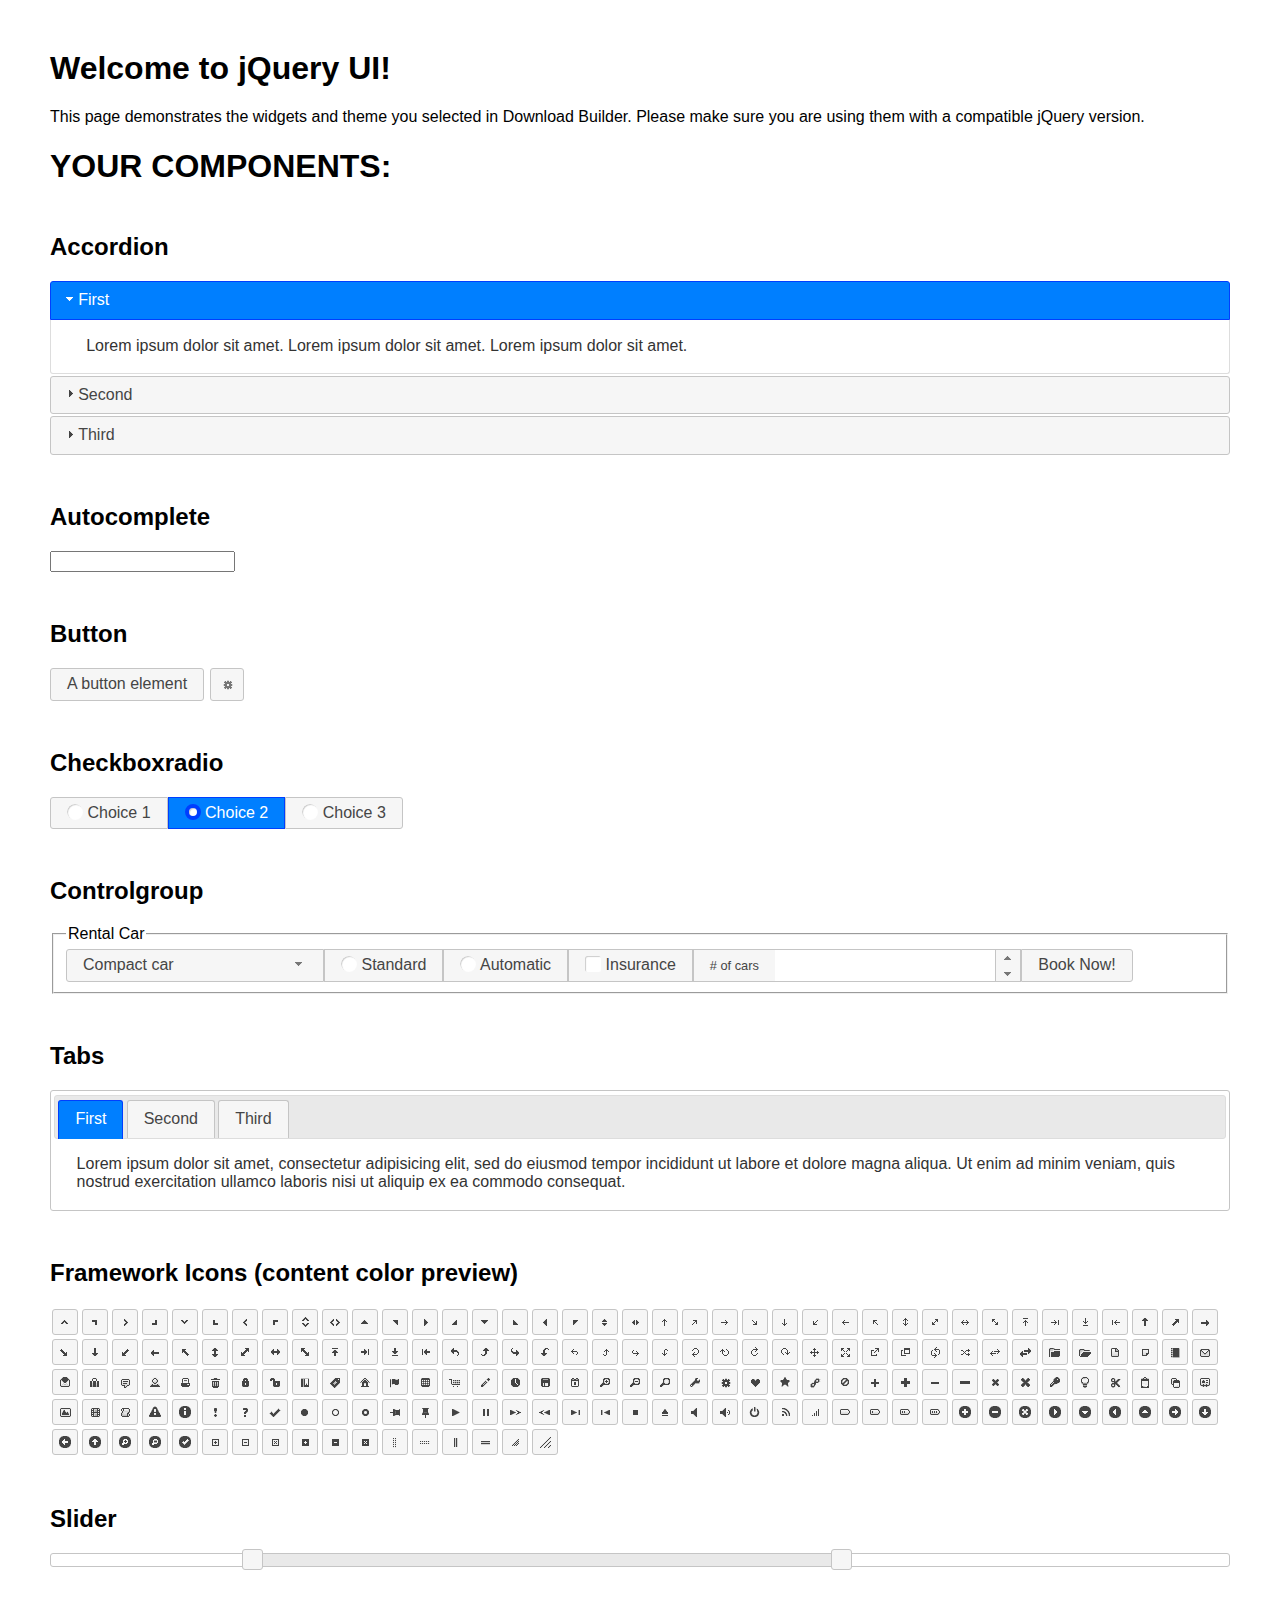
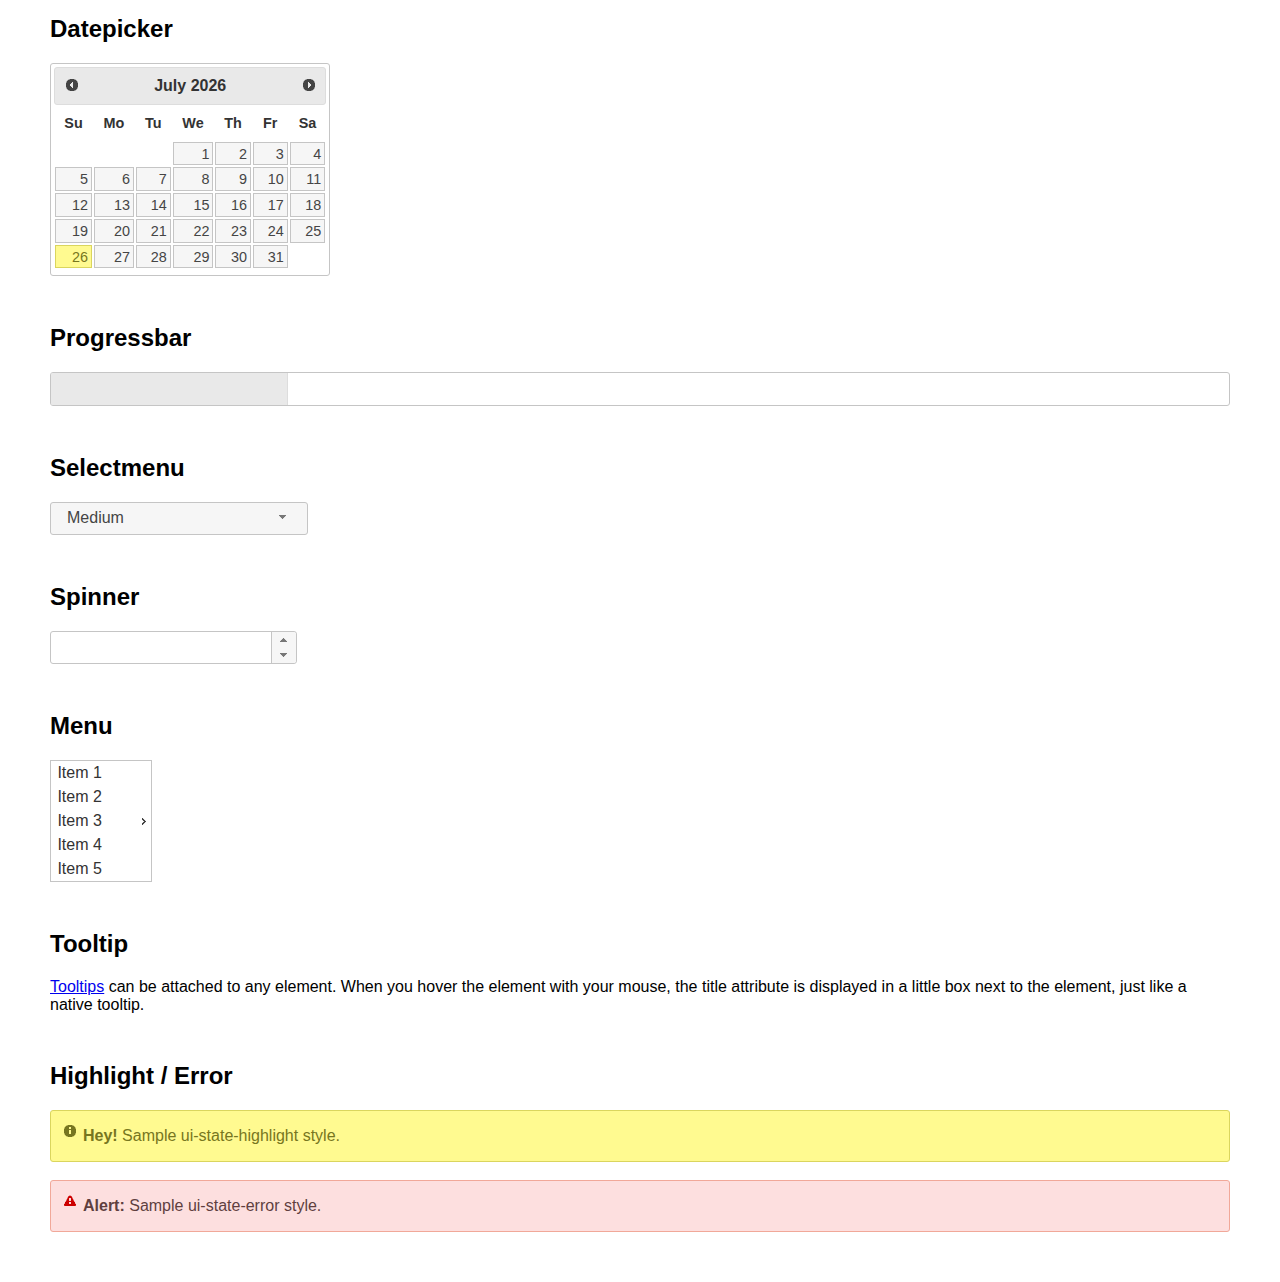
<file: libs/jquery-ui/index.html>
<!doctype html>
<html lang="us">
<head>
	<meta charset="utf-8">
	<title>jQuery UI Example Page</title>
	<link href="jquery-ui.css" rel="stylesheet">
	<style>
	body{
		font-family: "Trebuchet MS", sans-serif;
		margin: 50px;
	}
	.demoHeaders {
		margin-top: 2em;
	}
	#dialog-link {
		padding: .4em 1em .4em 20px;
		text-decoration: none;
		position: relative;
	}
	#dialog-link span.ui-icon {
		margin: 0 5px 0 0;
		position: absolute;
		left: .2em;
		top: 50%;
		margin-top: -8px;
	}
	#icons {
		margin: 0;
		padding: 0;
	}
	#icons li {
		margin: 2px;
		position: relative;
		padding: 4px 0;
		cursor: pointer;
		float: left;
		list-style: none;
	}
	#icons span.ui-icon {
		float: left;
		margin: 0 4px;
	}
	.fakewindowcontain .ui-widget-overlay {
		position: absolute;
	}
	select {
		width: 200px;
	}
	</style>
</head>
<body>

<h1>Welcome to jQuery UI!</h1>

<div class="ui-widget">
	<p>This page demonstrates the widgets and theme you selected in Download Builder. Please make sure you are using them with a compatible jQuery version.</p>
</div>

<h1>YOUR COMPONENTS:</h1>


<!-- Accordion -->
<h2 class="demoHeaders">Accordion</h2>
<div id="accordion">
	<h3>First</h3>
	<div>Lorem ipsum dolor sit amet. Lorem ipsum dolor sit amet. Lorem ipsum dolor sit amet.</div>
	<h3>Second</h3>
	<div>Phasellus mattis tincidunt nibh.</div>
	<h3>Third</h3>
	<div>Nam dui erat, auctor a, dignissim quis.</div>
</div>



<!-- Autocomplete -->
<h2 class="demoHeaders">Autocomplete</h2>
<div>
	<input id="autocomplete" title="type &quot;a&quot;">
</div>



<!-- Button -->
<h2 class="demoHeaders">Button</h2>
<button id="button">A button element</button>
<button id="button-icon">An icon-only button</button>



<!-- Checkboxradio -->
<h2 class="demoHeaders">Checkboxradio</h2>
<form style="margin-top: 1em;">
	<div id="radioset">
		<input type="radio" id="radio1" name="radio"><label for="radio1">Choice 1</label>
		<input type="radio" id="radio2" name="radio" checked="checked"><label for="radio2">Choice 2</label>
		<input type="radio" id="radio3" name="radio"><label for="radio3">Choice 3</label>
	</div>
</form>



<!-- Controlgroup -->
<h2 class="demoHeaders">Controlgroup</h2>
<fieldset>
	<legend>Rental Car</legend>
	<div id="controlgroup">
		<select id="car-type">
			<option>Compact car</option>
			<option>Midsize car</option>
			<option>Full size car</option>
			<option>SUV</option>
			<option>Luxury</option>
			<option>Truck</option>
			<option>Van</option>
		</select>
		<label for="transmission-standard">Standard</label>
		<input type="radio" name="transmission" id="transmission-standard">
		<label for="transmission-automatic">Automatic</label>
		<input type="radio" name="transmission" id="transmission-automatic">
		<label for="insurance">Insurance</label>
		<input type="checkbox" name="insurance" id="insurance">
		<label for="horizontal-spinner" class="ui-controlgroup-label"># of cars</label>
		<input id="horizontal-spinner" class="ui-spinner-input">
		<button>Book Now!</button>
	</div>
</fieldset>



<!-- Tabs -->
<h2 class="demoHeaders">Tabs</h2>
<div id="tabs">
	<ul>
		<li><a href="#tabs-1">First</a></li>
		<li><a href="#tabs-2">Second</a></li>
		<li><a href="#tabs-3">Third</a></li>
	</ul>
	<div id="tabs-1">Lorem ipsum dolor sit amet, consectetur adipisicing elit, sed do eiusmod tempor incididunt ut labore et dolore magna aliqua. Ut enim ad minim veniam, quis nostrud exercitation ullamco laboris nisi ut aliquip ex ea commodo consequat.</div>
	<div id="tabs-2">Phasellus mattis tincidunt nibh. Cras orci urna, blandit id, pretium vel, aliquet ornare, felis. Maecenas scelerisque sem non nisl. Fusce sed lorem in enim dictum bibendum.</div>
	<div id="tabs-3">Nam dui erat, auctor a, dignissim quis, sollicitudin eu, felis. Pellentesque nisi urna, interdum eget, sagittis et, consequat vestibulum, lacus. Mauris porttitor ullamcorper augue.</div>
</div>





<h2 class="demoHeaders">Framework Icons (content color preview)</h2>
<ul id="icons" class="ui-widget ui-helper-clearfix">
	<li class="ui-state-default ui-corner-all" title=".ui-icon-caret-1-n"><span class="ui-icon ui-icon-caret-1-n"></span></li>
	<li class="ui-state-default ui-corner-all" title=".ui-icon-caret-1-ne"><span class="ui-icon ui-icon-caret-1-ne"></span></li>
	<li class="ui-state-default ui-corner-all" title=".ui-icon-caret-1-e"><span class="ui-icon ui-icon-caret-1-e"></span></li>
	<li class="ui-state-default ui-corner-all" title=".ui-icon-caret-1-se"><span class="ui-icon ui-icon-caret-1-se"></span></li>
	<li class="ui-state-default ui-corner-all" title=".ui-icon-caret-1-s"><span class="ui-icon ui-icon-caret-1-s"></span></li>
	<li class="ui-state-default ui-corner-all" title=".ui-icon-caret-1-sw"><span class="ui-icon ui-icon-caret-1-sw"></span></li>
	<li class="ui-state-default ui-corner-all" title=".ui-icon-caret-1-w"><span class="ui-icon ui-icon-caret-1-w"></span></li>
	<li class="ui-state-default ui-corner-all" title=".ui-icon-caret-1-nw"><span class="ui-icon ui-icon-caret-1-nw"></span></li>
	<li class="ui-state-default ui-corner-all" title=".ui-icon-caret-2-n-s"><span class="ui-icon ui-icon-caret-2-n-s"></span></li>
	<li class="ui-state-default ui-corner-all" title=".ui-icon-caret-2-e-w"><span class="ui-icon ui-icon-caret-2-e-w"></span></li>
	<li class="ui-state-default ui-corner-all" title=".ui-icon-triangle-1-n"><span class="ui-icon ui-icon-triangle-1-n"></span></li>
	<li class="ui-state-default ui-corner-all" title=".ui-icon-triangle-1-ne"><span class="ui-icon ui-icon-triangle-1-ne"></span></li>
	<li class="ui-state-default ui-corner-all" title=".ui-icon-triangle-1-e"><span class="ui-icon ui-icon-triangle-1-e"></span></li>
	<li class="ui-state-default ui-corner-all" title=".ui-icon-triangle-1-se"><span class="ui-icon ui-icon-triangle-1-se"></span></li>
	<li class="ui-state-default ui-corner-all" title=".ui-icon-triangle-1-s"><span class="ui-icon ui-icon-triangle-1-s"></span></li>
	<li class="ui-state-default ui-corner-all" title=".ui-icon-triangle-1-sw"><span class="ui-icon ui-icon-triangle-1-sw"></span></li>
	<li class="ui-state-default ui-corner-all" title=".ui-icon-triangle-1-w"><span class="ui-icon ui-icon-triangle-1-w"></span></li>
	<li class="ui-state-default ui-corner-all" title=".ui-icon-triangle-1-nw"><span class="ui-icon ui-icon-triangle-1-nw"></span></li>
	<li class="ui-state-default ui-corner-all" title=".ui-icon-triangle-2-n-s"><span class="ui-icon ui-icon-triangle-2-n-s"></span></li>
	<li class="ui-state-default ui-corner-all" title=".ui-icon-triangle-2-e-w"><span class="ui-icon ui-icon-triangle-2-e-w"></span></li>
	<li class="ui-state-default ui-corner-all" title=".ui-icon-arrow-1-n"><span class="ui-icon ui-icon-arrow-1-n"></span></li>
	<li class="ui-state-default ui-corner-all" title=".ui-icon-arrow-1-ne"><span class="ui-icon ui-icon-arrow-1-ne"></span></li>
	<li class="ui-state-default ui-corner-all" title=".ui-icon-arrow-1-e"><span class="ui-icon ui-icon-arrow-1-e"></span></li>
	<li class="ui-state-default ui-corner-all" title=".ui-icon-arrow-1-se"><span class="ui-icon ui-icon-arrow-1-se"></span></li>
	<li class="ui-state-default ui-corner-all" title=".ui-icon-arrow-1-s"><span class="ui-icon ui-icon-arrow-1-s"></span></li>
	<li class="ui-state-default ui-corner-all" title=".ui-icon-arrow-1-sw"><span class="ui-icon ui-icon-arrow-1-sw"></span></li>
	<li class="ui-state-default ui-corner-all" title=".ui-icon-arrow-1-w"><span class="ui-icon ui-icon-arrow-1-w"></span></li>
	<li class="ui-state-default ui-corner-all" title=".ui-icon-arrow-1-nw"><span class="ui-icon ui-icon-arrow-1-nw"></span></li>
	<li class="ui-state-default ui-corner-all" title=".ui-icon-arrow-2-n-s"><span class="ui-icon ui-icon-arrow-2-n-s"></span></li>
	<li class="ui-state-default ui-corner-all" title=".ui-icon-arrow-2-ne-sw"><span class="ui-icon ui-icon-arrow-2-ne-sw"></span></li>
	<li class="ui-state-default ui-corner-all" title=".ui-icon-arrow-2-e-w"><span class="ui-icon ui-icon-arrow-2-e-w"></span></li>
	<li class="ui-state-default ui-corner-all" title=".ui-icon-arrow-2-se-nw"><span class="ui-icon ui-icon-arrow-2-se-nw"></span></li>
	<li class="ui-state-default ui-corner-all" title=".ui-icon-arrowstop-1-n"><span class="ui-icon ui-icon-arrowstop-1-n"></span></li>
	<li class="ui-state-default ui-corner-all" title=".ui-icon-arrowstop-1-e"><span class="ui-icon ui-icon-arrowstop-1-e"></span></li>
	<li class="ui-state-default ui-corner-all" title=".ui-icon-arrowstop-1-s"><span class="ui-icon ui-icon-arrowstop-1-s"></span></li>
	<li class="ui-state-default ui-corner-all" title=".ui-icon-arrowstop-1-w"><span class="ui-icon ui-icon-arrowstop-1-w"></span></li>
	<li class="ui-state-default ui-corner-all" title=".ui-icon-arrowthick-1-n"><span class="ui-icon ui-icon-arrowthick-1-n"></span></li>
	<li class="ui-state-default ui-corner-all" title=".ui-icon-arrowthick-1-ne"><span class="ui-icon ui-icon-arrowthick-1-ne"></span></li>
	<li class="ui-state-default ui-corner-all" title=".ui-icon-arrowthick-1-e"><span class="ui-icon ui-icon-arrowthick-1-e"></span></li>
	<li class="ui-state-default ui-corner-all" title=".ui-icon-arrowthick-1-se"><span class="ui-icon ui-icon-arrowthick-1-se"></span></li>
	<li class="ui-state-default ui-corner-all" title=".ui-icon-arrowthick-1-s"><span class="ui-icon ui-icon-arrowthick-1-s"></span></li>
	<li class="ui-state-default ui-corner-all" title=".ui-icon-arrowthick-1-sw"><span class="ui-icon ui-icon-arrowthick-1-sw"></span></li>
	<li class="ui-state-default ui-corner-all" title=".ui-icon-arrowthick-1-w"><span class="ui-icon ui-icon-arrowthick-1-w"></span></li>
	<li class="ui-state-default ui-corner-all" title=".ui-icon-arrowthick-1-nw"><span class="ui-icon ui-icon-arrowthick-1-nw"></span></li>
	<li class="ui-state-default ui-corner-all" title=".ui-icon-arrowthick-2-n-s"><span class="ui-icon ui-icon-arrowthick-2-n-s"></span></li>
	<li class="ui-state-default ui-corner-all" title=".ui-icon-arrowthick-2-ne-sw"><span class="ui-icon ui-icon-arrowthick-2-ne-sw"></span></li>
	<li class="ui-state-default ui-corner-all" title=".ui-icon-arrowthick-2-e-w"><span class="ui-icon ui-icon-arrowthick-2-e-w"></span></li>
	<li class="ui-state-default ui-corner-all" title=".ui-icon-arrowthick-2-se-nw"><span class="ui-icon ui-icon-arrowthick-2-se-nw"></span></li>
	<li class="ui-state-default ui-corner-all" title=".ui-icon-arrowthickstop-1-n"><span class="ui-icon ui-icon-arrowthickstop-1-n"></span></li>
	<li class="ui-state-default ui-corner-all" title=".ui-icon-arrowthickstop-1-e"><span class="ui-icon ui-icon-arrowthickstop-1-e"></span></li>
	<li class="ui-state-default ui-corner-all" title=".ui-icon-arrowthickstop-1-s"><span class="ui-icon ui-icon-arrowthickstop-1-s"></span></li>
	<li class="ui-state-default ui-corner-all" title=".ui-icon-arrowthickstop-1-w"><span class="ui-icon ui-icon-arrowthickstop-1-w"></span></li>
	<li class="ui-state-default ui-corner-all" title=".ui-icon-arrowreturnthick-1-w"><span class="ui-icon ui-icon-arrowreturnthick-1-w"></span></li>
	<li class="ui-state-default ui-corner-all" title=".ui-icon-arrowreturnthick-1-n"><span class="ui-icon ui-icon-arrowreturnthick-1-n"></span></li>
	<li class="ui-state-default ui-corner-all" title=".ui-icon-arrowreturnthick-1-e"><span class="ui-icon ui-icon-arrowreturnthick-1-e"></span></li>
	<li class="ui-state-default ui-corner-all" title=".ui-icon-arrowreturnthick-1-s"><span class="ui-icon ui-icon-arrowreturnthick-1-s"></span></li>
	<li class="ui-state-default ui-corner-all" title=".ui-icon-arrowreturn-1-w"><span class="ui-icon ui-icon-arrowreturn-1-w"></span></li>
	<li class="ui-state-default ui-corner-all" title=".ui-icon-arrowreturn-1-n"><span class="ui-icon ui-icon-arrowreturn-1-n"></span></li>
	<li class="ui-state-default ui-corner-all" title=".ui-icon-arrowreturn-1-e"><span class="ui-icon ui-icon-arrowreturn-1-e"></span></li>
	<li class="ui-state-default ui-corner-all" title=".ui-icon-arrowreturn-1-s"><span class="ui-icon ui-icon-arrowreturn-1-s"></span></li>
	<li class="ui-state-default ui-corner-all" title=".ui-icon-arrowrefresh-1-w"><span class="ui-icon ui-icon-arrowrefresh-1-w"></span></li>
	<li class="ui-state-default ui-corner-all" title=".ui-icon-arrowrefresh-1-n"><span class="ui-icon ui-icon-arrowrefresh-1-n"></span></li>
	<li class="ui-state-default ui-corner-all" title=".ui-icon-arrowrefresh-1-e"><span class="ui-icon ui-icon-arrowrefresh-1-e"></span></li>
	<li class="ui-state-default ui-corner-all" title=".ui-icon-arrowrefresh-1-s"><span class="ui-icon ui-icon-arrowrefresh-1-s"></span></li>
	<li class="ui-state-default ui-corner-all" title=".ui-icon-arrow-4"><span class="ui-icon ui-icon-arrow-4"></span></li>
	<li class="ui-state-default ui-corner-all" title=".ui-icon-arrow-4-diag"><span class="ui-icon ui-icon-arrow-4-diag"></span></li>
	<li class="ui-state-default ui-corner-all" title=".ui-icon-extlink"><span class="ui-icon ui-icon-extlink"></span></li>
	<li class="ui-state-default ui-corner-all" title=".ui-icon-newwin"><span class="ui-icon ui-icon-newwin"></span></li>
	<li class="ui-state-default ui-corner-all" title=".ui-icon-refresh"><span class="ui-icon ui-icon-refresh"></span></li>
	<li class="ui-state-default ui-corner-all" title=".ui-icon-shuffle"><span class="ui-icon ui-icon-shuffle"></span></li>
	<li class="ui-state-default ui-corner-all" title=".ui-icon-transfer-e-w"><span class="ui-icon ui-icon-transfer-e-w"></span></li>
	<li class="ui-state-default ui-corner-all" title=".ui-icon-transferthick-e-w"><span class="ui-icon ui-icon-transferthick-e-w"></span></li>
	<li class="ui-state-default ui-corner-all" title=".ui-icon-folder-collapsed"><span class="ui-icon ui-icon-folder-collapsed"></span></li>
	<li class="ui-state-default ui-corner-all" title=".ui-icon-folder-open"><span class="ui-icon ui-icon-folder-open"></span></li>
	<li class="ui-state-default ui-corner-all" title=".ui-icon-document"><span class="ui-icon ui-icon-document"></span></li>
	<li class="ui-state-default ui-corner-all" title=".ui-icon-document-b"><span class="ui-icon ui-icon-document-b"></span></li>
	<li class="ui-state-default ui-corner-all" title=".ui-icon-note"><span class="ui-icon ui-icon-note"></span></li>
	<li class="ui-state-default ui-corner-all" title=".ui-icon-mail-closed"><span class="ui-icon ui-icon-mail-closed"></span></li>
	<li class="ui-state-default ui-corner-all" title=".ui-icon-mail-open"><span class="ui-icon ui-icon-mail-open"></span></li>
	<li class="ui-state-default ui-corner-all" title=".ui-icon-suitcase"><span class="ui-icon ui-icon-suitcase"></span></li>
	<li class="ui-state-default ui-corner-all" title=".ui-icon-comment"><span class="ui-icon ui-icon-comment"></span></li>
	<li class="ui-state-default ui-corner-all" title=".ui-icon-person"><span class="ui-icon ui-icon-person"></span></li>
	<li class="ui-state-default ui-corner-all" title=".ui-icon-print"><span class="ui-icon ui-icon-print"></span></li>
	<li class="ui-state-default ui-corner-all" title=".ui-icon-trash"><span class="ui-icon ui-icon-trash"></span></li>
	<li class="ui-state-default ui-corner-all" title=".ui-icon-locked"><span class="ui-icon ui-icon-locked"></span></li>
	<li class="ui-state-default ui-corner-all" title=".ui-icon-unlocked"><span class="ui-icon ui-icon-unlocked"></span></li>
	<li class="ui-state-default ui-corner-all" title=".ui-icon-bookmark"><span class="ui-icon ui-icon-bookmark"></span></li>
	<li class="ui-state-default ui-corner-all" title=".ui-icon-tag"><span class="ui-icon ui-icon-tag"></span></li>
	<li class="ui-state-default ui-corner-all" title=".ui-icon-home"><span class="ui-icon ui-icon-home"></span></li>
	<li class="ui-state-default ui-corner-all" title=".ui-icon-flag"><span class="ui-icon ui-icon-flag"></span></li>
	<li class="ui-state-default ui-corner-all" title=".ui-icon-calculator"><span class="ui-icon ui-icon-calculator"></span></li>
	<li class="ui-state-default ui-corner-all" title=".ui-icon-cart"><span class="ui-icon ui-icon-cart"></span></li>
	<li class="ui-state-default ui-corner-all" title=".ui-icon-pencil"><span class="ui-icon ui-icon-pencil"></span></li>
	<li class="ui-state-default ui-corner-all" title=".ui-icon-clock"><span class="ui-icon ui-icon-clock"></span></li>
	<li class="ui-state-default ui-corner-all" title=".ui-icon-disk"><span class="ui-icon ui-icon-disk"></span></li>
	<li class="ui-state-default ui-corner-all" title=".ui-icon-calendar"><span class="ui-icon ui-icon-calendar"></span></li>
	<li class="ui-state-default ui-corner-all" title=".ui-icon-zoomin"><span class="ui-icon ui-icon-zoomin"></span></li>
	<li class="ui-state-default ui-corner-all" title=".ui-icon-zoomout"><span class="ui-icon ui-icon-zoomout"></span></li>
	<li class="ui-state-default ui-corner-all" title=".ui-icon-search"><span class="ui-icon ui-icon-search"></span></li>
	<li class="ui-state-default ui-corner-all" title=".ui-icon-wrench"><span class="ui-icon ui-icon-wrench"></span></li>
	<li class="ui-state-default ui-corner-all" title=".ui-icon-gear"><span class="ui-icon ui-icon-gear"></span></li>
	<li class="ui-state-default ui-corner-all" title=".ui-icon-heart"><span class="ui-icon ui-icon-heart"></span></li>
	<li class="ui-state-default ui-corner-all" title=".ui-icon-star"><span class="ui-icon ui-icon-star"></span></li>
	<li class="ui-state-default ui-corner-all" title=".ui-icon-link"><span class="ui-icon ui-icon-link"></span></li>
	<li class="ui-state-default ui-corner-all" title=".ui-icon-cancel"><span class="ui-icon ui-icon-cancel"></span></li>
	<li class="ui-state-default ui-corner-all" title=".ui-icon-plus"><span class="ui-icon ui-icon-plus"></span></li>
	<li class="ui-state-default ui-corner-all" title=".ui-icon-plusthick"><span class="ui-icon ui-icon-plusthick"></span></li>
	<li class="ui-state-default ui-corner-all" title=".ui-icon-minus"><span class="ui-icon ui-icon-minus"></span></li>
	<li class="ui-state-default ui-corner-all" title=".ui-icon-minusthick"><span class="ui-icon ui-icon-minusthick"></span></li>
	<li class="ui-state-default ui-corner-all" title=".ui-icon-close"><span class="ui-icon ui-icon-close"></span></li>
	<li class="ui-state-default ui-corner-all" title=".ui-icon-closethick"><span class="ui-icon ui-icon-closethick"></span></li>
	<li class="ui-state-default ui-corner-all" title=".ui-icon-key"><span class="ui-icon ui-icon-key"></span></li>
	<li class="ui-state-default ui-corner-all" title=".ui-icon-lightbulb"><span class="ui-icon ui-icon-lightbulb"></span></li>
	<li class="ui-state-default ui-corner-all" title=".ui-icon-scissors"><span class="ui-icon ui-icon-scissors"></span></li>
	<li class="ui-state-default ui-corner-all" title=".ui-icon-clipboard"><span class="ui-icon ui-icon-clipboard"></span></li>
	<li class="ui-state-default ui-corner-all" title=".ui-icon-copy"><span class="ui-icon ui-icon-copy"></span></li>
	<li class="ui-state-default ui-corner-all" title=".ui-icon-contact"><span class="ui-icon ui-icon-contact"></span></li>
	<li class="ui-state-default ui-corner-all" title=".ui-icon-image"><span class="ui-icon ui-icon-image"></span></li>
	<li class="ui-state-default ui-corner-all" title=".ui-icon-video"><span class="ui-icon ui-icon-video"></span></li>
	<li class="ui-state-default ui-corner-all" title=".ui-icon-script"><span class="ui-icon ui-icon-script"></span></li>
	<li class="ui-state-default ui-corner-all" title=".ui-icon-alert"><span class="ui-icon ui-icon-alert"></span></li>
	<li class="ui-state-default ui-corner-all" title=".ui-icon-info"><span class="ui-icon ui-icon-info"></span></li>
	<li class="ui-state-default ui-corner-all" title=".ui-icon-notice"><span class="ui-icon ui-icon-notice"></span></li>
	<li class="ui-state-default ui-corner-all" title=".ui-icon-help"><span class="ui-icon ui-icon-help"></span></li>
	<li class="ui-state-default ui-corner-all" title=".ui-icon-check"><span class="ui-icon ui-icon-check"></span></li>
	<li class="ui-state-default ui-corner-all" title=".ui-icon-bullet"><span class="ui-icon ui-icon-bullet"></span></li>
	<li class="ui-state-default ui-corner-all" title=".ui-icon-radio-off"><span class="ui-icon ui-icon-radio-off"></span></li>
	<li class="ui-state-default ui-corner-all" title=".ui-icon-radio-on"><span class="ui-icon ui-icon-radio-on"></span></li>
	<li class="ui-state-default ui-corner-all" title=".ui-icon-pin-w"><span class="ui-icon ui-icon-pin-w"></span></li>
	<li class="ui-state-default ui-corner-all" title=".ui-icon-pin-s"><span class="ui-icon ui-icon-pin-s"></span></li>
	<li class="ui-state-default ui-corner-all" title=".ui-icon-play"><span class="ui-icon ui-icon-play"></span></li>
	<li class="ui-state-default ui-corner-all" title=".ui-icon-pause"><span class="ui-icon ui-icon-pause"></span></li>
	<li class="ui-state-default ui-corner-all" title=".ui-icon-seek-next"><span class="ui-icon ui-icon-seek-next"></span></li>
	<li class="ui-state-default ui-corner-all" title=".ui-icon-seek-prev"><span class="ui-icon ui-icon-seek-prev"></span></li>
	<li class="ui-state-default ui-corner-all" title=".ui-icon-seek-end"><span class="ui-icon ui-icon-seek-end"></span></li>
	<li class="ui-state-default ui-corner-all" title=".ui-icon-seek-first"><span class="ui-icon ui-icon-seek-first"></span></li>
	<li class="ui-state-default ui-corner-all" title=".ui-icon-stop"><span class="ui-icon ui-icon-stop"></span></li>
	<li class="ui-state-default ui-corner-all" title=".ui-icon-eject"><span class="ui-icon ui-icon-eject"></span></li>
	<li class="ui-state-default ui-corner-all" title=".ui-icon-volume-off"><span class="ui-icon ui-icon-volume-off"></span></li>
	<li class="ui-state-default ui-corner-all" title=".ui-icon-volume-on"><span class="ui-icon ui-icon-volume-on"></span></li>
	<li class="ui-state-default ui-corner-all" title=".ui-icon-power"><span class="ui-icon ui-icon-power"></span></li>
	<li class="ui-state-default ui-corner-all" title=".ui-icon-signal-diag"><span class="ui-icon ui-icon-signal-diag"></span></li>
	<li class="ui-state-default ui-corner-all" title=".ui-icon-signal"><span class="ui-icon ui-icon-signal"></span></li>
	<li class="ui-state-default ui-corner-all" title=".ui-icon-battery-0"><span class="ui-icon ui-icon-battery-0"></span></li>
	<li class="ui-state-default ui-corner-all" title=".ui-icon-battery-1"><span class="ui-icon ui-icon-battery-1"></span></li>
	<li class="ui-state-default ui-corner-all" title=".ui-icon-battery-2"><span class="ui-icon ui-icon-battery-2"></span></li>
	<li class="ui-state-default ui-corner-all" title=".ui-icon-battery-3"><span class="ui-icon ui-icon-battery-3"></span></li>
	<li class="ui-state-default ui-corner-all" title=".ui-icon-circle-plus"><span class="ui-icon ui-icon-circle-plus"></span></li>
	<li class="ui-state-default ui-corner-all" title=".ui-icon-circle-minus"><span class="ui-icon ui-icon-circle-minus"></span></li>
	<li class="ui-state-default ui-corner-all" title=".ui-icon-circle-close"><span class="ui-icon ui-icon-circle-close"></span></li>
	<li class="ui-state-default ui-corner-all" title=".ui-icon-circle-triangle-e"><span class="ui-icon ui-icon-circle-triangle-e"></span></li>
	<li class="ui-state-default ui-corner-all" title=".ui-icon-circle-triangle-s"><span class="ui-icon ui-icon-circle-triangle-s"></span></li>
	<li class="ui-state-default ui-corner-all" title=".ui-icon-circle-triangle-w"><span class="ui-icon ui-icon-circle-triangle-w"></span></li>
	<li class="ui-state-default ui-corner-all" title=".ui-icon-circle-triangle-n"><span class="ui-icon ui-icon-circle-triangle-n"></span></li>
	<li class="ui-state-default ui-corner-all" title=".ui-icon-circle-arrow-e"><span class="ui-icon ui-icon-circle-arrow-e"></span></li>
	<li class="ui-state-default ui-corner-all" title=".ui-icon-circle-arrow-s"><span class="ui-icon ui-icon-circle-arrow-s"></span></li>
	<li class="ui-state-default ui-corner-all" title=".ui-icon-circle-arrow-w"><span class="ui-icon ui-icon-circle-arrow-w"></span></li>
	<li class="ui-state-default ui-corner-all" title=".ui-icon-circle-arrow-n"><span class="ui-icon ui-icon-circle-arrow-n"></span></li>
	<li class="ui-state-default ui-corner-all" title=".ui-icon-circle-zoomin"><span class="ui-icon ui-icon-circle-zoomin"></span></li>
	<li class="ui-state-default ui-corner-all" title=".ui-icon-circle-zoomout"><span class="ui-icon ui-icon-circle-zoomout"></span></li>
	<li class="ui-state-default ui-corner-all" title=".ui-icon-circle-check"><span class="ui-icon ui-icon-circle-check"></span></li>
	<li class="ui-state-default ui-corner-all" title=".ui-icon-circlesmall-plus"><span class="ui-icon ui-icon-circlesmall-plus"></span></li>
	<li class="ui-state-default ui-corner-all" title=".ui-icon-circlesmall-minus"><span class="ui-icon ui-icon-circlesmall-minus"></span></li>
	<li class="ui-state-default ui-corner-all" title=".ui-icon-circlesmall-close"><span class="ui-icon ui-icon-circlesmall-close"></span></li>
	<li class="ui-state-default ui-corner-all" title=".ui-icon-squaresmall-plus"><span class="ui-icon ui-icon-squaresmall-plus"></span></li>
	<li class="ui-state-default ui-corner-all" title=".ui-icon-squaresmall-minus"><span class="ui-icon ui-icon-squaresmall-minus"></span></li>
	<li class="ui-state-default ui-corner-all" title=".ui-icon-squaresmall-close"><span class="ui-icon ui-icon-squaresmall-close"></span></li>
	<li class="ui-state-default ui-corner-all" title=".ui-icon-grip-dotted-vertical"><span class="ui-icon ui-icon-grip-dotted-vertical"></span></li>
	<li class="ui-state-default ui-corner-all" title=".ui-icon-grip-dotted-horizontal"><span class="ui-icon ui-icon-grip-dotted-horizontal"></span></li>
	<li class="ui-state-default ui-corner-all" title=".ui-icon-grip-solid-vertical"><span class="ui-icon ui-icon-grip-solid-vertical"></span></li>
	<li class="ui-state-default ui-corner-all" title=".ui-icon-grip-solid-horizontal"><span class="ui-icon ui-icon-grip-solid-horizontal"></span></li>
	<li class="ui-state-default ui-corner-all" title=".ui-icon-gripsmall-diagonal-se"><span class="ui-icon ui-icon-gripsmall-diagonal-se"></span></li>
	<li class="ui-state-default ui-corner-all" title=".ui-icon-grip-diagonal-se"><span class="ui-icon ui-icon-grip-diagonal-se"></span></li>
</ul>


<!-- Slider -->
<h2 class="demoHeaders">Slider</h2>
<div id="slider"></div>



<!-- Datepicker -->
<h2 class="demoHeaders">Datepicker</h2>
<div id="datepicker"></div>



<!-- Progressbar -->
<h2 class="demoHeaders">Progressbar</h2>
<div id="progressbar"></div>



<!-- Progressbar -->
<h2 class="demoHeaders">Selectmenu</h2>
<select id="selectmenu">
	<option>Slower</option>
	<option>Slow</option>
	<option selected="selected">Medium</option>
	<option>Fast</option>
	<option>Faster</option>
</select>



<!-- Spinner -->
<h2 class="demoHeaders">Spinner</h2>
<input id="spinner">



<!-- Menu -->
<h2 class="demoHeaders">Menu</h2>
<ul style="width:100px;" id="menu">
	<li><div>Item 1</div></li>
	<li><div>Item 2</div></li>
	<li><div>Item 3</div>
		<ul>
			<li><div>Item 3-1</div></li>
			<li><div>Item 3-2</div></li>
			<li><div>Item 3-3</div></li>
			<li><div>Item 3-4</div></li>
			<li><div>Item 3-5</div></li>
		</ul>
	</li>
	<li><div>Item 4</div></li>
	<li><div>Item 5</div></li>
</ul>



<!-- Tooltip -->
<h2 class="demoHeaders">Tooltip</h2>
<p id="tooltip">
	<a href="#" title="That&apos;s what this widget is">Tooltips</a> can be attached to any element. When you hover
the element with your mouse, the title attribute is displayed in a little box next to the element, just like a native tooltip.
</p>


<!-- Highlight / Error -->
<h2 class="demoHeaders">Highlight / Error</h2>
<div class="ui-widget">
	<div class="ui-state-highlight ui-corner-all" style="margin-top: 20px; padding: 0 .7em;">
		<p><span class="ui-icon ui-icon-info" style="float: left; margin-right: .3em;"></span>
		<strong>Hey!</strong> Sample ui-state-highlight style.</p>
	</div>
</div>
<br>
<div class="ui-widget">
	<div class="ui-state-error ui-corner-all" style="padding: 0 .7em;">
		<p><span class="ui-icon ui-icon-alert" style="float: left; margin-right: .3em;"></span>
		<strong>Alert:</strong> Sample ui-state-error style.</p>
	</div>
</div>

<script src="external/jquery/jquery.js"></script>
<script src="jquery-ui.js"></script>
<script>

$( "#accordion" ).accordion();



var availableTags = [
	"ActionScript",
	"AppleScript",
	"Asp",
	"BASIC",
	"C",
	"C++",
	"Clojure",
	"COBOL",
	"ColdFusion",
	"Erlang",
	"Fortran",
	"Groovy",
	"Haskell",
	"Java",
	"JavaScript",
	"Lisp",
	"Perl",
	"PHP",
	"Python",
	"Ruby",
	"Scala",
	"Scheme"
];
$( "#autocomplete" ).autocomplete({
	source: availableTags
});



$( "#button" ).button();
$( "#button-icon" ).button({
	icon: "ui-icon-gear",
	showLabel: false
});



$( "#radioset" ).buttonset();



$( "#controlgroup" ).controlgroup();



$( "#tabs" ).tabs();





$( "#datepicker" ).datepicker({
	inline: true
});



$( "#slider" ).slider({
	range: true,
	values: [ 17, 67 ]
});



$( "#progressbar" ).progressbar({
	value: 20
});



$( "#spinner" ).spinner();



$( "#menu" ).menu();



$( "#tooltip" ).tooltip();



$( "#selectmenu" ).selectmenu();


// Hover states on the static widgets
$( "#dialog-link, #icons li" ).hover(
	function() {
		$( this ).addClass( "ui-state-hover" );
	},
	function() {
		$( this ).removeClass( "ui-state-hover" );
	}
);
</script>
</body>
</html>
</file>
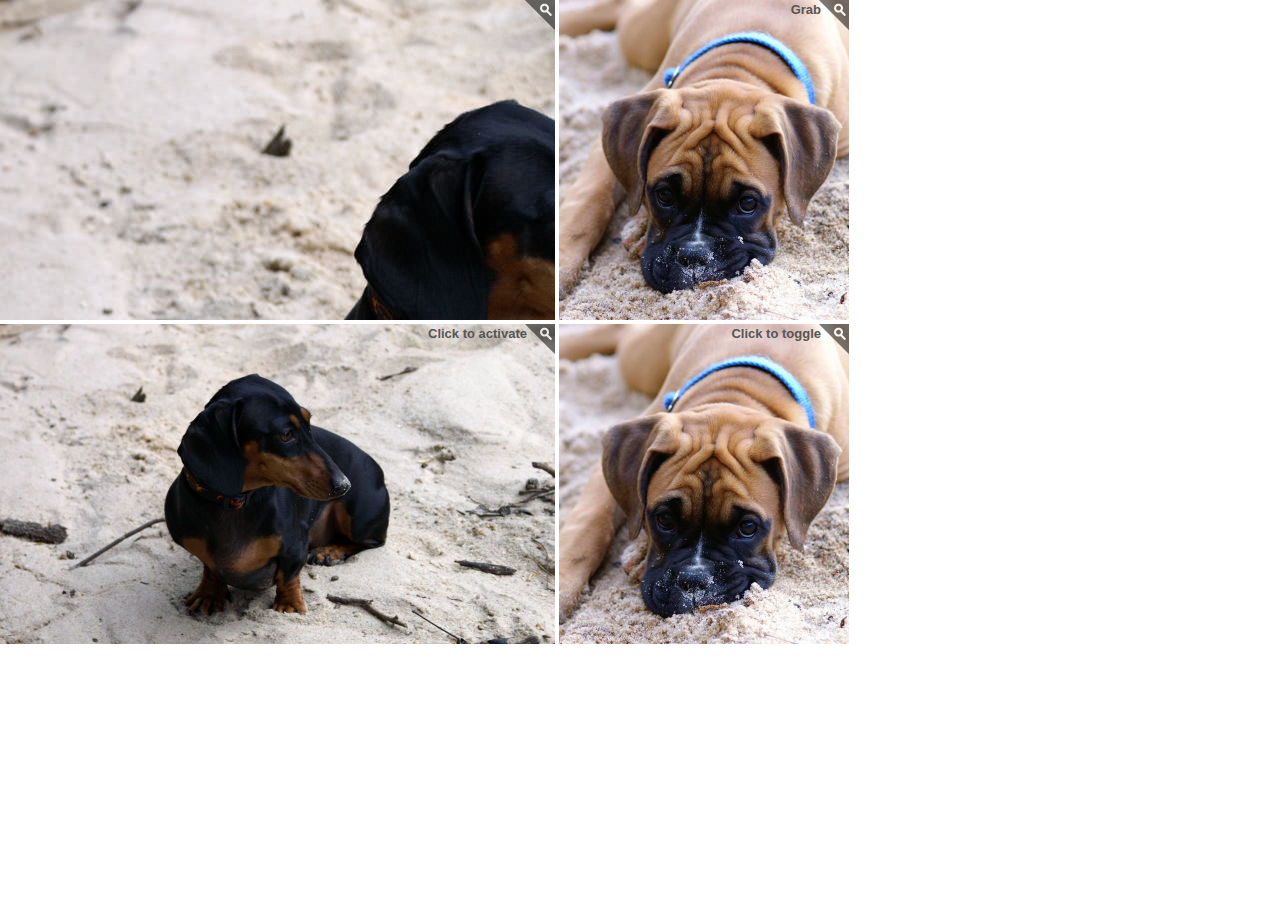
<file: libs/zoom-master/demo.html>
<!DOCTYPE html>
<html>
<head>
	<meta charset='utf-8'/>
	<title>jQuery Zoom Demo</title>
	<style>
		/* styles unrelated to zoom */
		* { border:0; margin:0; padding:0; }
		p { position:absolute; top:3px; right:28px; color:#555; font:bold 13px/1 sans-serif;}

		/* these styles are for the demo, but are not required for the plugin */
		.zoom {
			display:inline-block;
			position: relative;
		}
		
		/* magnifying glass icon */
		.zoom:after {
			content:'';
			display:block; 
			width:33px; 
			height:33px; 
			position:absolute; 
			top:0;
			right:0;
			background:url(icon.png);
		}

		.zoom img {
			display: block;
		}

		.zoom img::selection { background-color: transparent; }

		#ex2 img:hover { cursor: url(grab.cur), default; }
		#ex2 img:active { cursor: url(grabbed.cur), default; }
	</style>
	<script src='http://ajax.googleapis.com/ajax/libs/jquery/1.10.2/jquery.min.js'></script>
	<script src='jquery.zoom.js'></script>
	<script>
		$(document).ready(function(){
			$('#ex1').zoom();
			$('#ex2').zoom({ on:'grab' });
			$('#ex3').zoom({ on:'click' });			 
			$('#ex4').zoom({ on:'toggle' });
		});
	</script>
</head>
<body>
	<span class='zoom' id='ex1'>
		<img src='daisy.jpg' width='555' height='320' alt='Daisy on the Ohoopee'/>
		<p>Hover</p>
	</span>
	<span class='zoom' id='ex2'>
		<img src='roxy.jpg' width='290' height='320' alt='Roxy on the Ohoopee'/>
		<p>Grab</p>
	</span>
	<span class='zoom' id='ex3'>
		<img src='daisy.jpg' width='555' height='320' alt='Daisy on the Ohoopee'/>
		<p>Click to activate</p>
	</span>
	<span class='zoom' id='ex4'>
		<img src='roxy.jpg' width='290' height='320' alt='Roxy on the Ohoopee'/>
		<p>Click to toggle</p>
	</span>
</body>
</html>
</file>
